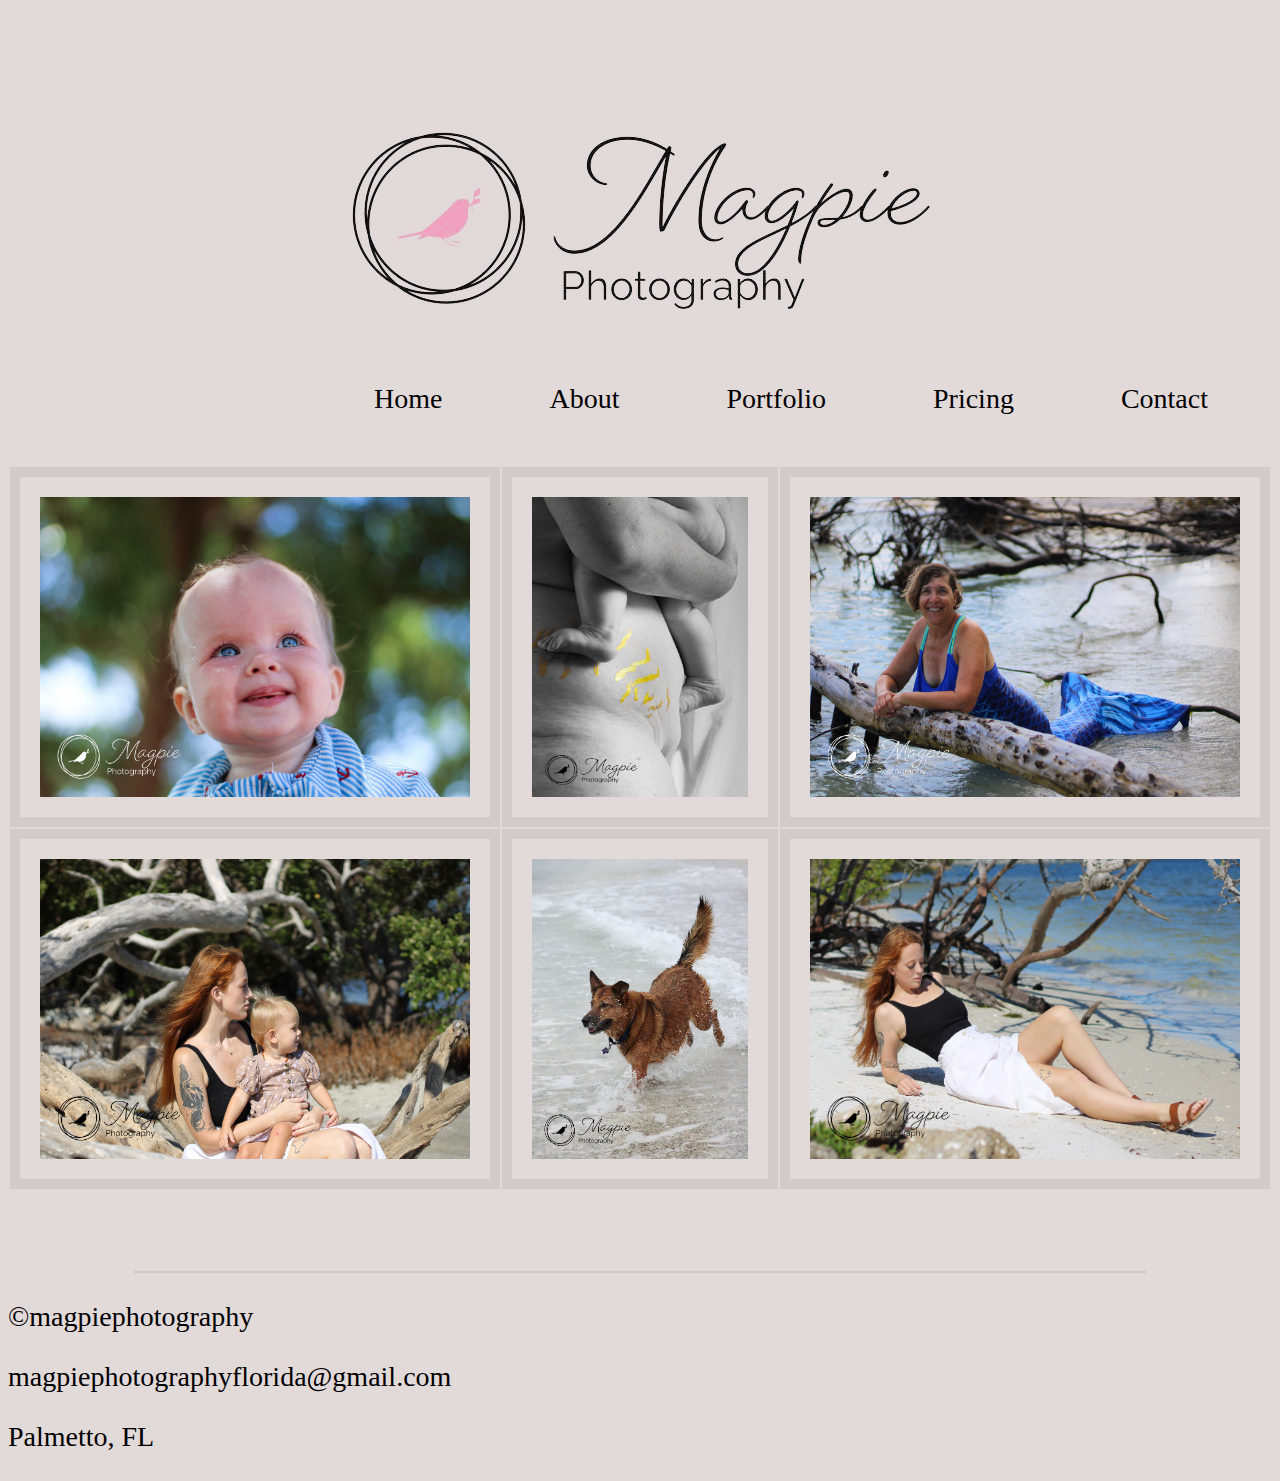
<file: index.html>
<!DOCTYPE html>
<html lang="en">
<head>
  <meta charset="UTF-8">
  <meta http-equiv="X-UA-Compatible" content="IE=edge">
  <meta name="viewport" content="width=device-width, initial-scale=1.0">
  <title>Magpie Photography | HOME</title>
  <link rel="stylesheet" href="/styles.css">
</head>
<body>

  <header>
    <a href="https://duckduckgo.com/about" target="">
      <img src="logo/MPp-png.png" alt="Magpie Photography Logo">
    </a>
  </header>
  
  <nav>
    <a class="homeNav" href="#" target="">Home</a>
    <a class="aboutNav" href="about.html" target="">About</a>
    <a class="portfolioNav" href="portfolio.html" target="">Portfolio</a>
    <a class="pricingNav" href="pricing.html" target="">Pricing</a>
    <a class="contactNav" href="contact.html" target="">Contact</a>
  </nav>

  <section class="tableImage">
    <table>
      <tr>
        <td><img src="images/1-WebsitePic3.jpg" alt=""></td>
        <td><img src="images/2-WebsitePic4.jpg" alt=""></td>
        <td><img src="images/3-Mermaid 3.jpg" alt=""></td>
      </tr>
      <tr>
        <td><img src="images/6-Mariah Kuvie 3.jpg" alt=""></td>
        <td><img src="images/10-Website Pic 2.jpg" alt=""></td>
        <td><img src="images/8-Website Pic 5.jpg" alt=""></td>
      </tr>
    </table>
  </section>

  <footer>
    <hr>
    <p>&copy;magpiephotography</p>
    <p>magpiephotographyflorida@gmail.com</p>
    <p>Palmetto, FL</p>
  </footer>

</body>
</html>
</file>
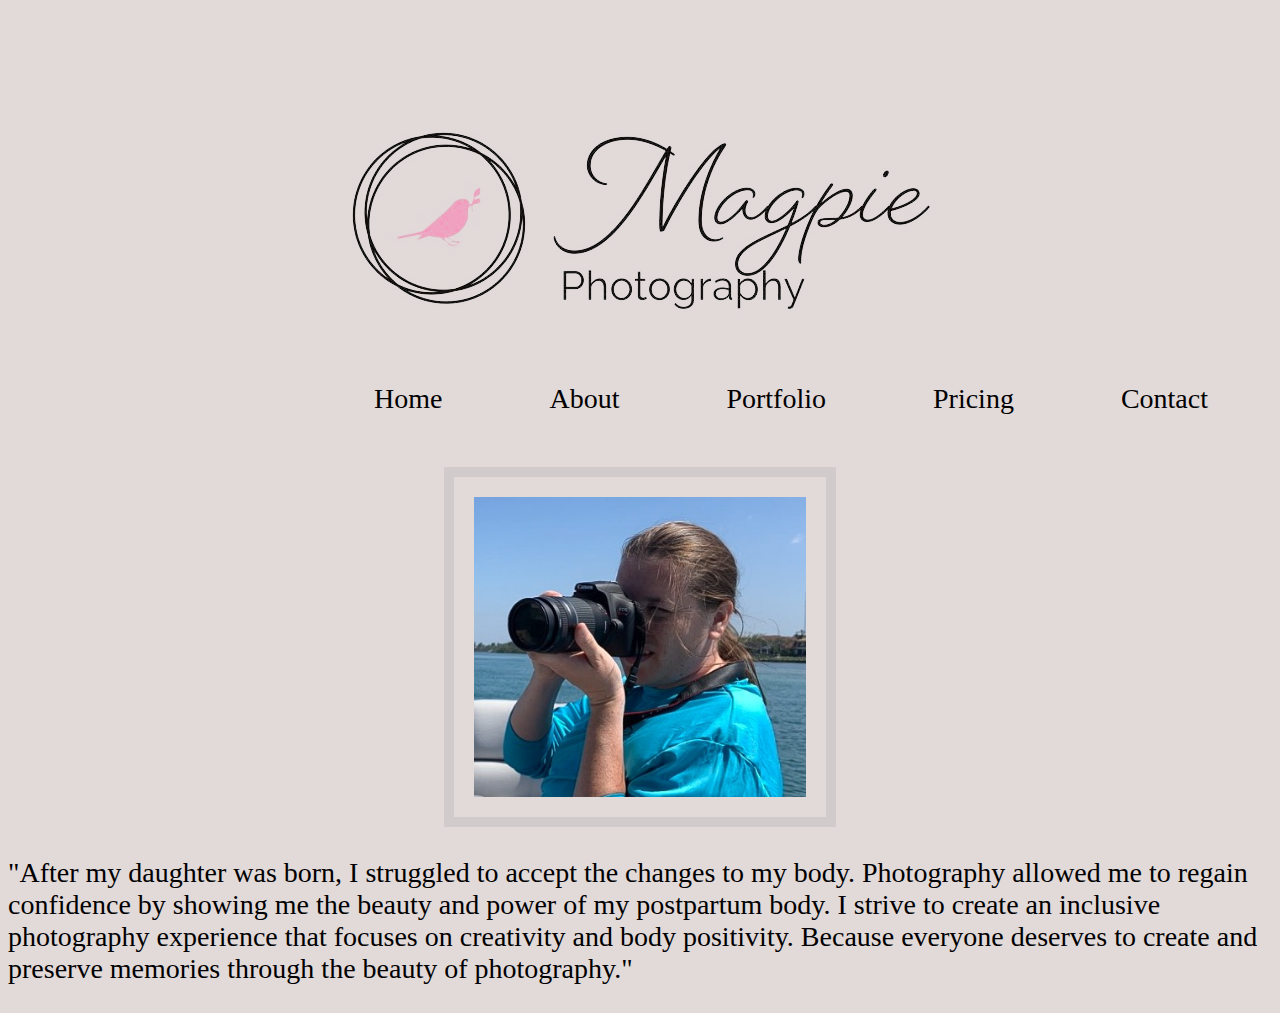
<file: about.html>
<!DOCTYPE html>
<html lang="en">
<head>
  <meta charset="UTF-8">
  <meta http-equiv="X-UA-Compatible" content="IE=edge">
  <meta name="viewport" content="width=device-width, initial-scale=1.0">
  <title>Magpie Photography | ABOUT</title>
  <link rel="stylesheet" href="/styles.css">
</head>
<body>

  <header>
    <a href="https://duckduckgo.com/about" target="">
      <img src="logo/MPp-png.png" alt="Magpie Photography Logo">
    </a>
  </header>
  
  <nav>
    <a class="homeNav" href="magpiephotography.github.io" target="">Home</a>
    <a class="aboutNav" href="#" target="">About</a>
    <a class="portfolioNav" href="magpiephotography.github.io/portfolio.html" target="">Portfolio</a>
    <a class="pricingNav" href="magpiephotography.github.io/pricing.html" target="">Pricing</a>
    <a class="contactNav" href="magpiephotography.github.io/contact.html" target="">Contact</a>
  </nav>

  <section class="tableImage">
  <table>
    <tr>
      <td><img src="images/Maggie Pic.jpg" alt=""></td>
    </tr>
  </table>
  </section>

  <p>"After my daughter was born, I struggled to accept the changes to my body. Photography allowed me to regain confidence by 
    showing me the beauty and power of my postpartum body. I strive to create an inclusive photography experience that focuses 
    on creativity and body positivity. Because everyone deserves to create and preserve memories through the beauty of photography."</p>

</body>
</html>
</file>
<file: styles.css>
html {
  box-sizing: border-box;
}

body {
  background:#c5b3b380;
  font-family:Gabriola, serif;
  font-size: 28px;
}

header img {
  margin: 60px auto 0px;
}

img {
  display: flex;
  flex-wrap: wrap;
}

nav {
  width: 100%;
  margin: 0px 25% 50px 25%;
}

nav a:hover {
  background: #f1a0bfc5;
  /* border: 2px solid #F1A0BF; */
  border-radius: 60px;
  padding: 20px 50px 20px 50px;
  box-shadow: 0px 0px 10px #f1a0bfc5;
}

a {
  text-decoration: none;
  padding: 50px 50px 50px 50px;
  color: black;
}

table {
  margin: 0px auto;
}

td, tr {
  border: 10px solid rgba(128, 128, 128, 0.158);
  padding: 20px;
}

.tableImage img {
  width: 100%;
  height: 300px;
}

hr {
  width: 80%;
  margin-top: 80px;
  border: 1px solid rgba(128, 128, 128, 0.158);
}
</file>
